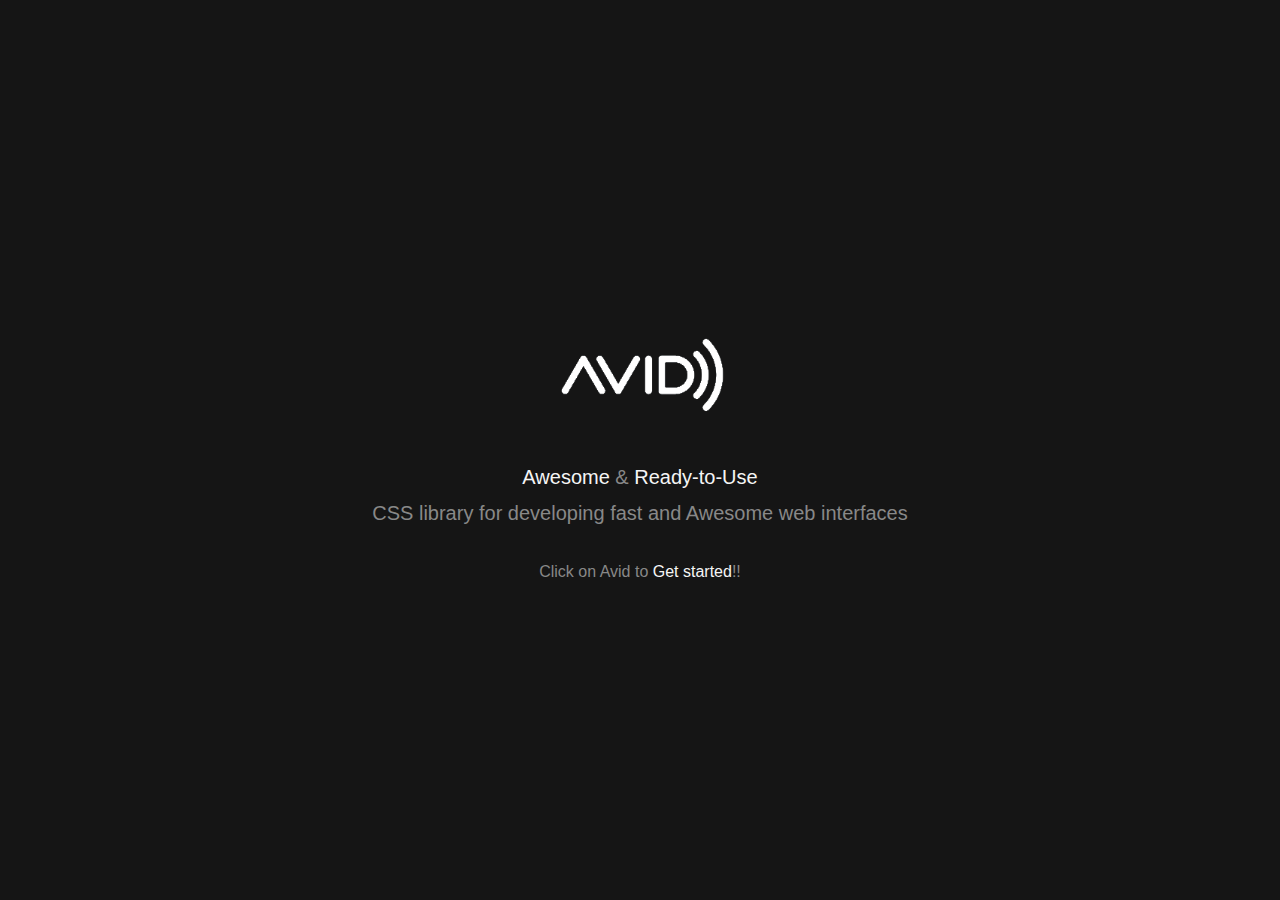
<file: index.html>
<!DOCTYPE html>
<html lang="en">
  <head>
    <meta charset="UTF-8" />
    <meta http-equiv="X-UA-Compatible" content="IE=edge" />
    <meta name="viewport" content="width=device-width, initial-scale=1.0" />
    <link rel="icon" href="./Assets/light.png" />
    <link rel="stylesheet" href="./utilsCSS/home.css" />
    <title>Avid</title>
  </head>

  <body>
    <main class="index-main">
      <a href="./getting-started.html">
        <img class="logo" src="./Assets/light.png" />
      </a>
      <h3>
        <span class="highlight">Awesome</span>
        &
        <span class="highlight">Ready-to-Use</span>
        <br />
        CSS library for developing fast and Awesome web interfaces
      </h3>
      <p>
        Click on Avid to
        <a class="highlight" href="./getting-started.html">Get started</a>!!
      </p>
    </main>
  </body>
</html>
</file>
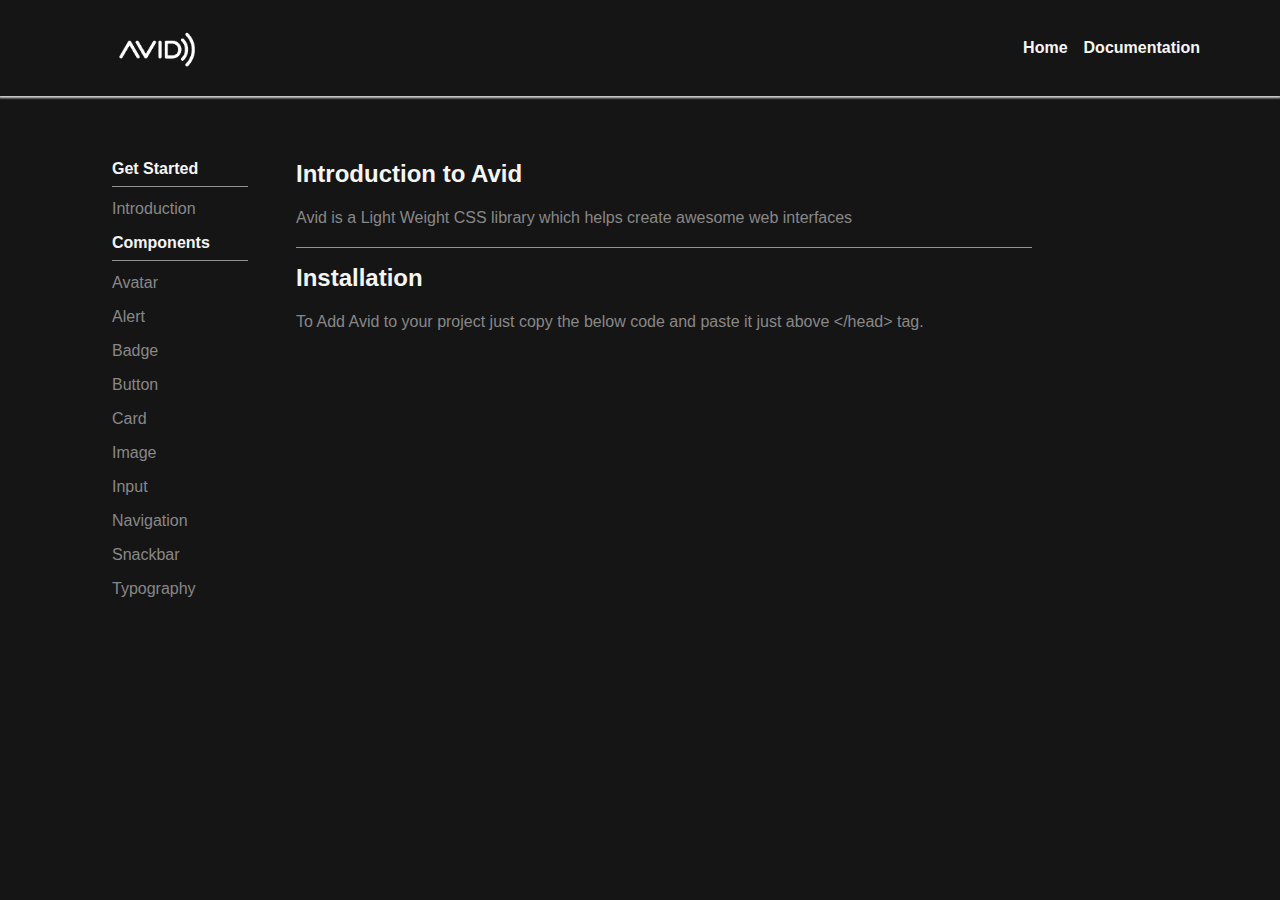
<file: getting-started.html>
<!DOCTYPE html>
<html lang="en">

<head>
  <meta charset="UTF-8" />
  <meta http-equiv="X-UA-Compatible" content="IE=edge" />
  <meta name="viewport" content="width=device-width, initial-scale=1.0" />
  <link rel="icon" href="./Assets/light.png">
  <link rel="stylesheet" href="./utilsCSS/getting-started.css" />
  <title>Getting Started | Avid</title>
</head>

<body>
  <header class="header">
    <div class="logo">
      <a href="/index.html">
        <img class="logo" src="./Assets/light.png" />
      </a>
    </div>

    <nav class="navbar">
      <ul>
        <a href="/index.html">
          <li class="highlight">Home</li>
        </a>
        <a href="./getting-started.html">
          <li class="highlight">Documentation</li>
        </a>
      </ul>
    </nav>
  </header>
  <section class="documentation">
    <aside class="sidebar">
      <div class="list-topic">
        <h4 class="highlight">Get Started</h4>
      </div>
      <ul>
        <li><a href="">Introduction</a></li>
      </ul>

      <div class="list-topic">
        <h4 class="highlight">Components</h4>
      </div>
      <ul>
        <li><a href="./Components/Avatar/avatar.html">Avatar</a></li>
        <li><a href="./Components/Alert/alert.html">Alert</a></li>
        <li><a href="./Components/Badge/badge.html">Badge</a></li>
        <li><a href="./Components/Buttons/buttons.html">Button</a></li>
        <li><a href="./Components/Cards/card.html">Card</a></li>
        <li><a href="./Components/Image/image.html">Image</a></li>
        <li><a href="./Components/Input/input.html">Input</a></li>
        <li><a href="./Components/Navigation/navigation.html">Navigation</a></li>
        <li><a href="./Components/SnackBar/snackbar.html">Snackbar</a></li>
        <li><a href="./Components/Typography/typography.html">Typography</a></li>
      </ul>
    </aside>
    <main class="main-content">
      <div class="content-head">
        <h2 class="highlight"> Introduction to Avid</h2>
      </div>
      <div class="content">
        <p>
          Avid is a Light Weight CSS library which helps
          create awesome web interfaces
        </p>
      </div>

      <div class="divider"></div>

      <div class="content-head">
        <h2 class="highlight">Installation</h2>
      </div>
      <div class="content">
        <p>
          To Add Avid to your project just copy the below code and
          paste it just above &lt;/head&gt; tag.
        </p>

        <iframe class="code-example"
          src="https://carbon.now.sh/embed?bg=rgba%28171%2C+184%2C+195%2C+1%29&t=vscode&wt=sharp&l=auto&width=680&ds=true&dsyoff=31px&dsblur=68px&wc=true&wa=true&pv=0px&ph=0px&ln=false&fl=1&fm=Hack&fs=14px&lh=133%25&si=false&es=2x&wm=false&code=%253Clink%2520rel%253D%2522stylesheet%2522%2520href%253D%2522https%253A%252F%252Favidcss.netlify.app%252Flib%252FFinal.css%2522%2520%252F%253E%250A"
          style=" height: 95px; border:0; transform: scale(1); overflow:hidden;"
          sandbox="allow-scripts allow-same-origin">
        </iframe>
      </div>


    </main>

  </section>
</body>

</html>
</file>
<file: utilsCSS/home.css>
@import url(./Reset.css);
* {
  background-color: #151515;
  color: var(--font-on-black);
  font-family: var(--font-sans);
}

.logo {
  height: 15vh;
  padding-bottom: 2rem;
}
.index-main {
  display: flex;
  width: 80vw;
  margin: 0 auto;
  height: 100vh;
  text-align: center;
  flex-direction: column;
  justify-content: center;
  align-items: center;
}

h1 {
  font-size: 5rem;
}

h3 {
  margin-bottom: 2rem;
  font-size: 1rem;
  font-weight: 400;
  font-size: 1.25rem;
  line-height: 2.25rem;
}

.highlight {
  color: var(--hover-grey);
  text-decoration: none;
}
</file>
<file: utilsCSS/getting-started.css>
@import url(./Reset.css);

* {
  color: var(--font-on-black);
  font-family: var(--font-sans);
}

body {
  font-family: "roboto";
  background-color: #151515;
}

a {
  text-decoration: none;
  color: inherit;
}

a:hover {
  color: var(--primary-color);
  /* color: rgb(94, 94, 218); */
}

.flex-column {
  flex-flow: column;
}

/* navigation bar */

.header {
  display: flex;
  flex-flow: row wrap;
  justify-content: space-between;
  align-items: center;
  box-shadow: 0px 1px 2px 1px rgb(211, 211, 211);
  padding: 1.5rem 2rem;
  font-weight: bold;
}

.logo {
  height: 3rem;
  margin-left: 2.5rem;
}

.navbar > ul {
  display: flex;
  gap: 1rem;
  margin-right: 3rem;
}

.navbar li {
  list-style: none;
}

/* documentation */

.documentation {
  display: flex;
  /* outline: red solid 1px; */
  margin: 3rem 5rem;
  color: var(--font-color);
}

/* Sidebar */

.sidebar {
  padding-top: 1rem;
  padding-left: 2rem;
  justify-self: center;
  width: 15%;
  min-width: 8rem;
}

.sidebar .list-topic {
  margin-bottom: 0.8rem;
  padding-bottom: 0.5rem;
  border-bottom: 1px solid rgb(148, 148, 148);
}

.sidebar li {
  list-style: none;
  margin-bottom: 1rem;
}

/* Main content */

.main-content {
  padding: 1rem;
  padding-left: 2rem;
  margin-left: 1rem;
  width: 70%;
}

.main-content p {
  line-height: 1.7rem;
}

/* Content */

.content-head {
  margin-bottom: 1rem;
}

.content-warp {
  margin-top: 3rem;
  margin-bottom: 7rem;
}

.divider {
  margin-bottom: 1rem;
  padding-bottom: 1rem;
  border-bottom: 1px solid rgb(148, 148, 148);
}

.example {
  margin-top: 1.5rem;
  margin-bottom: 1.5rem;
  padding: 2rem;
  background: #f5f7f9;
  border-radius: 8px;
  display: flex;
  justify-content: center;
  align-items: center;
  gap: 1rem; 
  overflow-x: scroll;
}
.code-example {
  /* margin-top: 1rem; */
  width: 100%;
  height: 100%;
}
iframe {
  width: 100%;
  margin-top: 3rem;
  margin-bottom: 1rem;
}

.footer {
  display: flex;
  justify-content: center;
  border: red solid;
}

.footer i {
  font-size: 30px;
  margin-right: 1rem;
}

@media screen and (max-width: 768px) {
  .main-content {
    width: 100%;
    padding: 0rem;
    padding-left: 0rem;
    margin-left: 0rem;
  }
  .logo {
    margin-left: 0rem;
  }
  .documentation {
    flex-direction: column;
    margin: 2rem 3rem;
  }
  .sidebar {
    max-height: 20vh;
    overflow-y: scroll;
    width: auto;
    padding-top: 0rem;
    padding-left: 0rem;
  }
  .example{
    justify-content: center;
  }
}

@media screen and (max-width: 500px) {
  .example{
    justify-content: flex-start;
  }
}

/*Scrollbar design*/
::-webkit-scrollbar {
  width: 10px;
}

/* Track */
::-webkit-scrollbar-track {
  background: #f1f1f1;
}

/* Handle */
::-webkit-scrollbar-thumb {
  background: #888;
}

/* Handle on hover */
::-webkit-scrollbar-thumb:hover {
  background: #555;
}

.highlight {
  color: var(--hover-grey);
  text-decoration: none;
}
</file>
